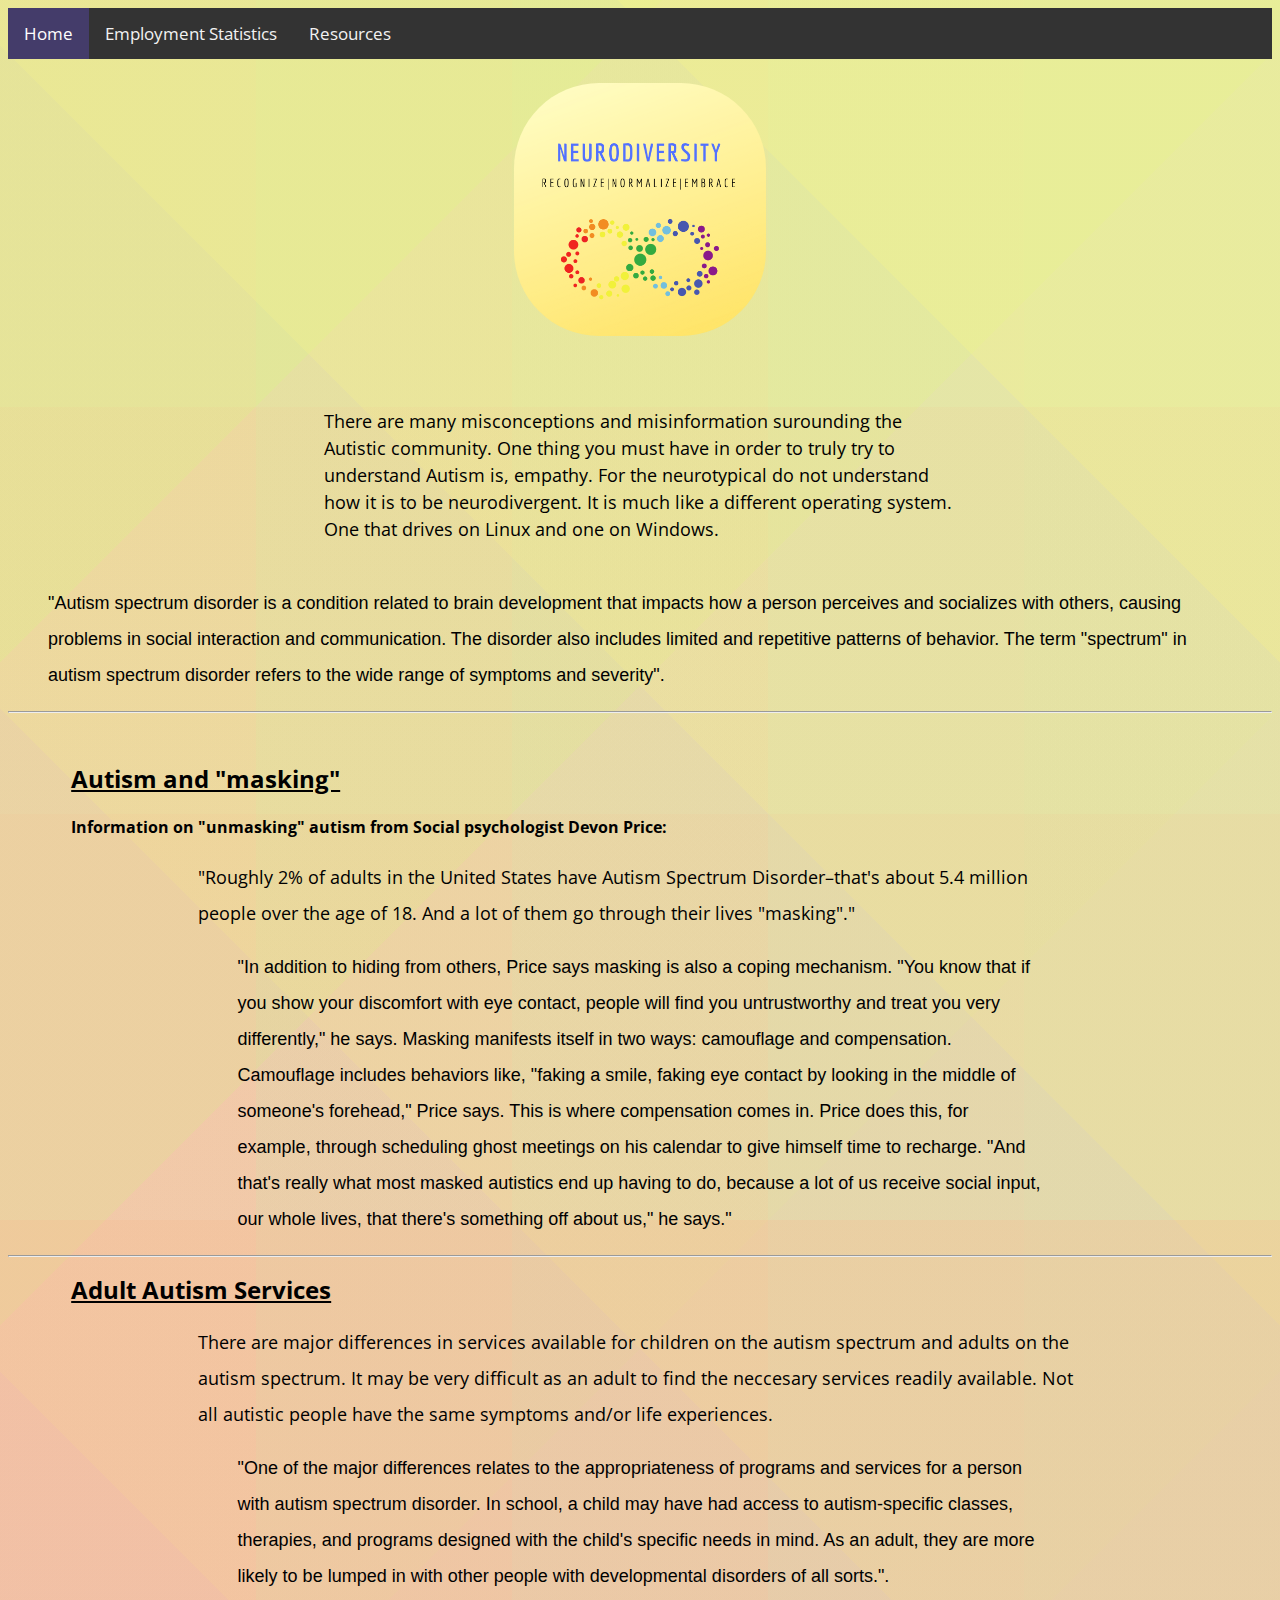
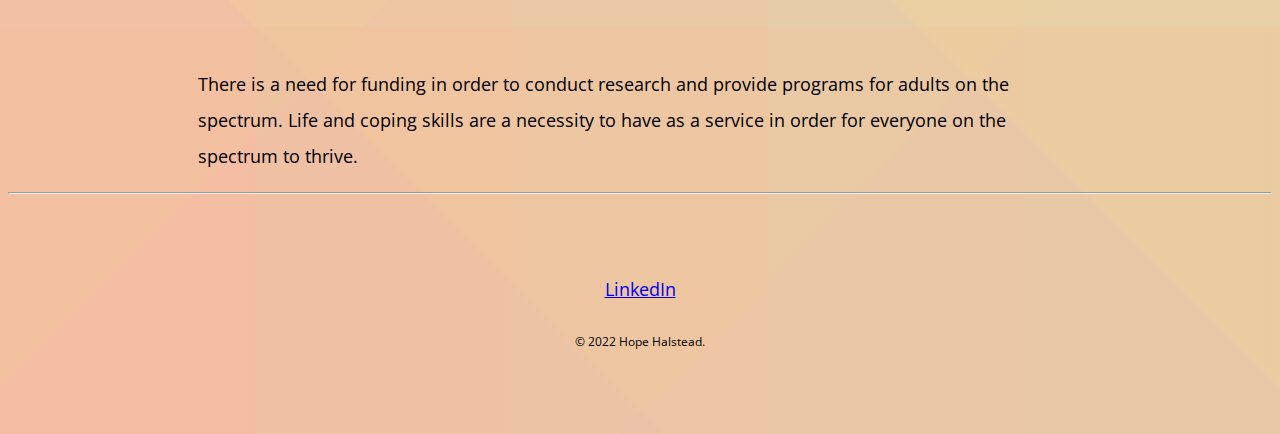
<file: index.html>
<!DOCTYPE html>
<html>
    <head>
        <meta charset="utf-8"> 
<meta name="viewport" content="width=device-width, initial-scale=1">
<link rel="stylesheet" href="stylesheet.css">

<link rel="preconnect" href="https://fonts.googleapis.com">
<link rel="preconnect" href="https://fonts.gstatic.com" crossorigin>
<link href="https://fonts.googleapis.com/css2?family=Open+Sans:wght@300&display=swap" rel="stylesheet">

<title> Lack of Adult Autism Services</title>

</head>
<body>
    
<div class="topnav" id="myTopnav">
    <a href="index.html" class="active">Home</a>
    <a href="Employment.html">Employment Statistics</a>
    <a href="Resources.html">Resources</a>

    <a href="javascript:void(0);" class="icon" onclick="myFunction()">
      <i class="fa fa-bars"></i>
    </a>
  </div>
  
  <script>
  function myFunction() {
    var x = document.getElementById("myTopnav");
    if (x.className === "topnav") {
      x.className += " responsive";
    } else {
      x.className = "topnav";
    }
  }
  </script>

    <br>

    <div class="top-container">
      <img class="top-neuropic" src="neurologo.png" alt="neuro-img">
      
  </div>

  <br>
  <br>
  <br>

  <article> 
<p class="intro"> There are many misconceptions and misinformation surounding the Autistic community. One thing you must have in order to truly try to understand Autism is, empathy. 
For the neurotypical do not understand how it is to be neurodivergent. It is much like a different operating system. One that drives on Linux and one on Windows.
<br></p>
</article>
<br>

<blockquote cite="https://www.mayoclinic.org/diseases-conditions/autism-spectrum-disorder/symptoms-causes/syc-20352928">
  "Autism spectrum disorder is a condition related to brain development that impacts how a person perceives and socializes with others, causing problems in social interaction and communication. The disorder also includes limited
  and repetitive patterns of behavior. The term "spectrum" in autism spectrum disorder refers to the wide range of symptoms and severity".</blockquote>
  </div>
<hr>

<br>
<h1>Autism and "masking"</h1>
<h4>Information on "unmasking" autism from Social psychologist Devon Price:</h4>
<div class="middle-container">"Roughly 2% of adults in the United States have Autism Spectrum Disorder–that's about 5.4 million people over the age of 18. And a lot of them go through their lives "masking"."</p>
<blockquote cite="https://www.npr.org/2022/04/14/1092869514/unmasking-autism-more-inclusive-world">
"In addition to hiding from others, Price says masking is also a coping mechanism.
 "You know that if you show your discomfort with eye contact, people will find you untrustworthy and treat you very differently," he says.

Masking manifests itself in two ways: camouflage and compensation.

Camouflage includes behaviors like, "faking a smile, faking eye contact by looking in the middle of someone's forehead," Price says.

This is where compensation comes in. Price does this, for example, through scheduling ghost meetings on his calendar to give himself time to recharge.

"And that's really what most masked autistics end up having to do, because a lot of us receive social input, our whole lives, 
that there's something off about us," he says."
</blockquote>
</div>

<hr>

<h1>Adult Autism Services</h1>
<div class ="third-container">
<p>There are major differences in services available for children on the autism spectrum and adults on the autism spectrum.
It may be very difficult as an adult to find the neccesary services readily available.
Not all autistic people have the same symptoms and/or life experiences.   </p>


<blockquote cite="https://www.verywellhealth.com/services-for-adults-with-autism-4771552">
"One of the major differences relates to the appropriateness of programs and services for a person with autism spectrum disorder. 
In school, a child may have had access to autism-specific classes, therapies, and programs designed with the child's specific needs in mind. 
As an adult, they are more likely to be lumped in with other people with developmental disorders of all sorts.".</blockquote>
<br>

<p>There is a need for funding in order to conduct research and provide programs for adults on the spectrum. 
Life and coping skills are a necessity to have as a service in order for everyone on the spectrum to thrive. </p>
</div>

         

<hr>
<br>
    
<div class="bottom-container">
        <a class="footer-link" href="https://www.linkedin.com/in/hope-halstead-730061195/">LinkedIn</a>
        <p class="copyright">© 2022 Hope Halstead.</p>
        </div>
        <br>

</body>
</html>
</file>
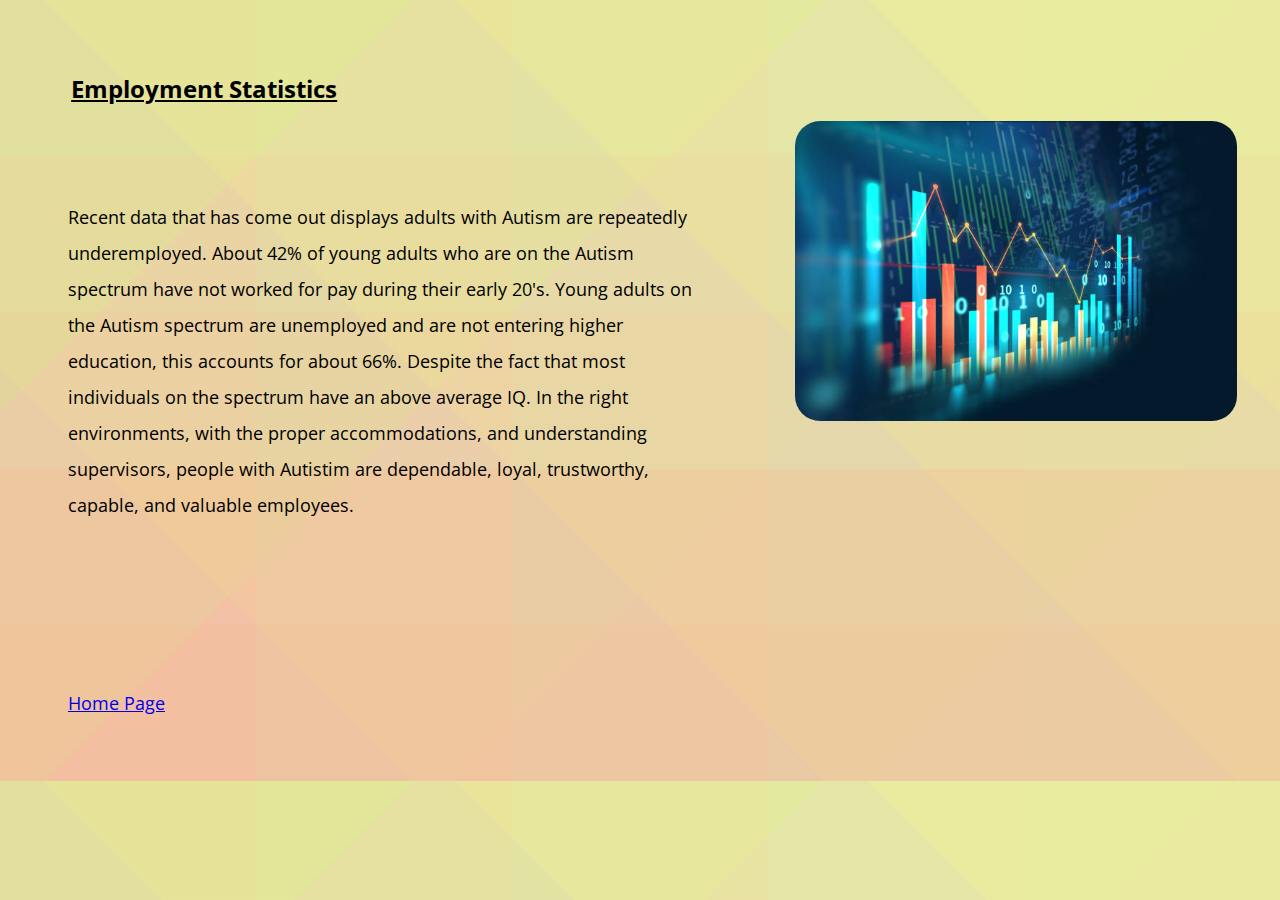
<file: Employment.html>
<!DOCTYPE html>
<html>
    <head>
        <meta charset="utf-8"> 
<meta name="viewport" content="width=device-width, initial-scale=1">
<link rel="stylesheet" href="stylesheet.css">

<link rel="preconnect" href="https://fonts.googleapis.com">
<link rel="preconnect" href="https://fonts.gstatic.com" crossorigin>
<link href="https://fonts.googleapis.com/css2?family=Open+Sans:wght@300&display=swap" rel="stylesheet">

<title> Lack of Adult Autism Services</title>
</head>
<body>
<br>
<br>
    <div class= "header">
        <h1>Employment Statistics</h1>
    </div>
<div class="stats">
<p>Recent data that has come out displays adults with Autism are repeatedly underemployed. 
About 42% of young adults who are on the Autism spectrum have not worked for pay during their early 20's. 
Young adults on the Autism spectrum are unemployed and are not entering higher education, this accounts for about 66%. 
Despite the fact that most individuals on the spectrum have an above average IQ.
In the right environments, with the proper accommodations, and understanding supervisors, people with
Autistim are dependable, loyal, trustworthy, capable, and valuable employees.</p>

<br>
<br>
<br>
<br>
<a href="index.html">Home Page</a>
</div>

<div class="data">
 <img class="data-pic" src="data.jpg" alt="data-img">
            
</div>
 
<br>
<br>
<br>
<br>


</body>
</html>
</file>
<file: stylesheet.css>
body{
background: 
          linear-gradient(180deg, rgba(248, 184, 139,0) 20%, rgba(248, 184, 139,.1) 20%, rgba(248, 184, 139,.1) 40%, rgba(248, 184, 139,.2) 40%, rgba(248, 184, 139,.2) 60%, rgba(248, 184, 139,.4) 60%, rgba(248, 184, 139,.4) 80%, rgba(248, 184, 139,.5) 80%),
          linear-gradient(45deg, rgba(250, 248, 132,.3) 20%, rgba(250, 248, 132,.4) 20%, rgba(250, 248, 132,.4) 40%, rgba(250, 248, 132,.5) 40%, rgba(250, 248, 132,.5) 60%, rgba(250, 248, 132,.6) 60%, rgba(250, 248, 132,.6) 80%, rgba(250, 248, 132,.7) 80%),
          linear-gradient(-45deg, rgba(186, 237, 145,0) 20%, rgba(186, 237, 145,.1) 20%, rgba(186, 237, 145,.1) 40%, rgba(186, 237, 145,.2) 40%, rgba(186, 237, 145,.2) 60%, rgba(186, 237, 145,.4) 60%, rgba(186, 237, 145,.4) 80%, rgba(186, 237, 145,.6) 80%),
          linear-gradient(90deg, rgba(178, 206, 254,0) 20%, rgba(178, 206, 254,.3) 20%, rgba(178, 206, 254,.3) 40%, rgba(178, 206, 254,.5) 40%, rgba(178, 206, 254,.5) 60%, rgba(178, 206, 254,.7) 60%, rgba(178, 206, 254,.7) 80%, rgba(178, 206, 254,.8) 80%),
          linear-gradient(-90deg, rgba(242, 162, 232,0) 20%, rgba(242, 162, 232,.4) 20%, rgba(242, 162, 232,.4) 40%, rgba(242, 162, 232,.5) 40%, rgba(242, 162, 232,.5) 60%, rgba(242, 162, 232,.6) 60%, rgba(242, 162, 232,.6) 80%, rgba(242, 162, 232,.8) 80%),
          linear-gradient(180deg, rgba(254, 163, 170,0) 20%, rgba(254, 163, 170,.4) 20%, rgba(254, 163, 170,.4) 40%, rgba(254, 163, 170,.6) 40%, rgba(254, 163, 170,.6) 60%, rgba(254, 163, 170,.8) 60%, rgba(254, 163, 170,.8) 80%, rgba(254, 163, 170,.9) 80%)
      ;
        background-color: rgb(254, 163, 170);
        background-size: 100% 100%;
        min-height: 100%;
         font-family: 'Open Sans', sans-serif;
        font-size: 18px;
}



  blockquote {
    line-height: 2;
    text-decoration: italic;
    font-family: 'Montserrat', sans-serif;
}

h1{
  font-family: 'Open Sans', sans-serif;
    font-size: 24px;
    text-indent:5%;
    text-decoration: underline;
}
h4 {
  font-family: 'Open Sans', sans-serif;
  font-size: 16px;
  text-indent: 5%;
}

.top-neuropic {
  width: 20%;
  border-radius: 85px;
  display: block;
  margin-left: auto;
  margin-right: auto;
}

.data-pic{
  width: 35%;
  border-radius: 25px;
  display: block;
  margin-left: auto;
  margin-right: auto;
}

.lightbulb-pic{
  width: 15%;
  border-radius: 35px;
  margin-top: auto;
  margin-bottom: 5%;
  margin-left: 40%;
  margin-right: 40%;
}
  
  
.intro {
    margin: auto;
    width: 50%;
    line-height: 1.5;
}

.middle-container {
  margin: auto;
  width: 70%;
  line-height: 2;
}

.third-container {
  margin: auto;
  width: 70%;
  line-height: 2;
}


.stats {
    float: left;
    width: 50%;
    padding: 60px;
    line-height: 2;
  }


.resource-container {
    margin: 75px;
    width: 70%;
    line-height: 1.5;
}
  
.copyright {
    font-size: 0.75rem;
    padding: 20px 0;
    text-align: center;
}
  
.bottom-container {
    padding:50px 0 20px;
    text-align: center;
}


  
  .topnav {
    overflow: hidden;
    background-color: #333;
  }
  
  .topnav a {
    float: left;
    display: block;
    color: #f2f2f2;
    text-align: center;
    padding: 14px 16px;
    text-decoration: none;
    font-size: 17px;
  }
  
  .topnav a:hover {
    background-color: #ddd;
    color: black;
  }
  
  .topnav a.active {
    background-color: #443c6a;
    color: white;
  }
  
  .topnav .icon {
    display: none;
  }

  
  @media screen and (max-width: 600px) {
    .topnav a:not(:first-child) {display: none;}
    .topnav a.icon {
      float: right;
      display: block;
    }
  }
  
  @media screen and (max-width: 600px) {
    .topnav.responsive {position: relative;}
    .topnav.responsive .icon {
      position: absolute;
      right: 0;
      top: 0;
    }
    .topnav.responsive a {
      float: none;
      display: block;
      text-align: left;
    }
  }
</file>
